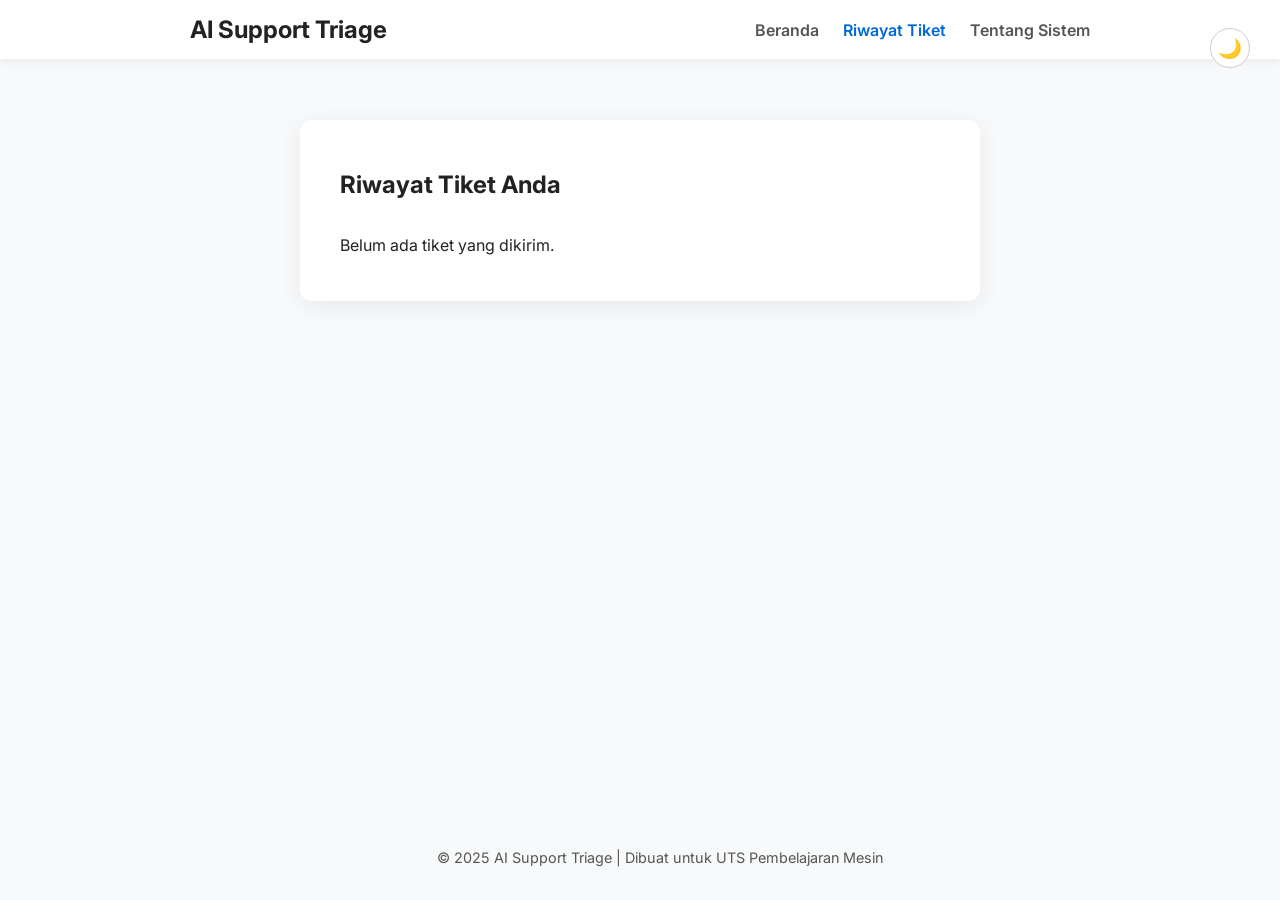
<file: frontend/riwayat.html>
<!DOCTYPE html>
<html lang="id">
<head>
    <meta charset="UTF-8">
    <meta name="viewport" content="width=device-width, initial-scale=1.0">
    <title>Riwayat Tiket - AI Support Triage</title>
    
    <link rel="preconnect" href="https://fonts.googleapis.com">
    <link rel="preconnect" href="https://fonts.gstatic.com" crossorigin>
    <link href="https://fonts.googleapis.com/css2?family=Inter:wght@400;600;700&display=swap" rel="stylesheet">
    
    <link rel="stylesheet" href="style.css">
</head>
<body>

    <button title="Ubah Mode Tampilan" id="dark-mode-toggle" class="dark-mode-toggle">🌙</button>

    <header class="navbar">
        <div class="nav-container">
            <h1>AI Support Triage</h1>
            <nav>
                <a href="index.html">Beranda</a>
                <a href="riwayat.html" class="active">Riwayat Tiket</a>
                <a href="tentang.html">Tentang Sistem</a>
            </nav>
        </div>
    </header>

    <main class="main-content">
        <div class="container">
            <h2>Riwayat Tiket Anda</h2>
            <div id="riwayatList">
                </div>
        </div>
    </main>

    <footer>
        <p>© 2025 AI Support Triage | Dibuat untuk UTS Pembelajaran Mesin</p>
    </footer>

    <script>
        // 1. Logika Render Riwayat
        const list = document.getElementById('riwayatList');
        // Ambil data dari localStorage, jika tidak ada, gunakan array kosong
        const data = JSON.parse(localStorage.getItem('riwayatTiket')) || [];

        if (data.length === 0) {
            list.innerHTML = '<p>Belum ada tiket yang dikirim.</p>';
        } else {
            // Balik array agar yang terbaru di atas, lalu buat HTML
            list.innerHTML = data.reverse().map(t => `
                <div class="ticket-card">
                    <p><strong>Nama:</strong> ${t.nama}</p>
                    <p><strong>Email:</strong> ${t.email}</p>
                    <p><strong>Deskripsi:</strong> ${t.deskripsi}</p>
                    <p><em>Dikirim: ${t.tanggal}</em></p>
                </div>
            `).join('');
        }

        //  2. Logika Dark Mode (Wajib ada di tiap halaman)
        const darkModeToggle = document.getElementById('dark-mode-toggle');
        const bodyEl = document.body;

        // Cek preferensi tersimpan
        if (localStorage.getItem('theme') === 'dark') {
            bodyEl.classList.add('dark-mode');
            darkModeToggle.textContent = '☀️';
        } else {
            bodyEl.classList.remove('dark-mode');
            darkModeToggle.textContent = '🌙';
        }

        // Atur event klik
        darkModeToggle.addEventListener('click', () => {
            bodyEl.classList.toggle('dark-mode');
            if (bodyEl.classList.contains('dark-mode')) {
                localStorage.setItem('theme', 'dark');
                darkModeToggle.textContent = '☀️';
            } else {
                localStorage.setItem('theme', 'light');
                darkModeToggle.textContent = '🌙';
            }
        });
    </script>
</body>
</html>
</file>
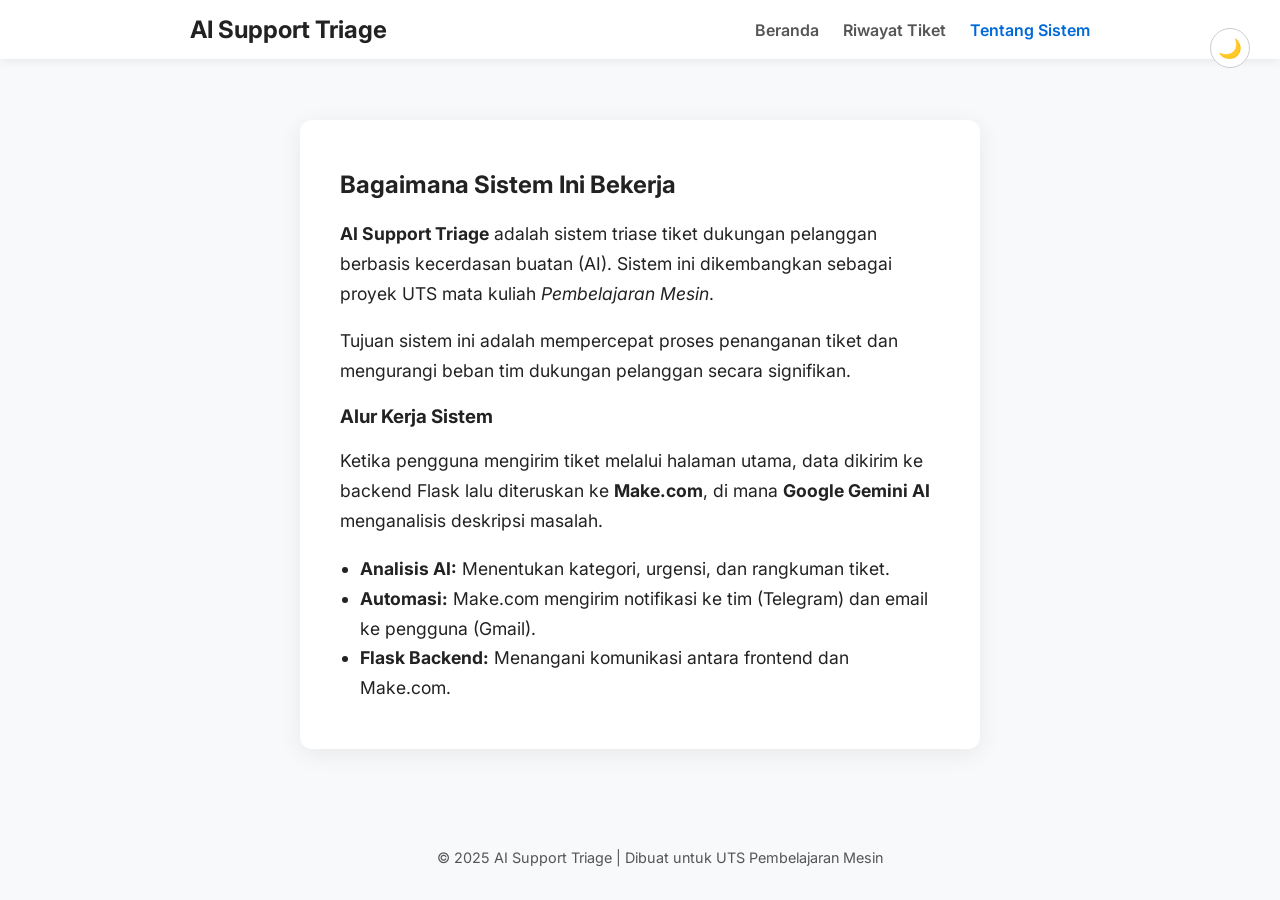
<file: frontend/tentang.html>
<!DOCTYPE html>
<html lang="id">
<head>
    <meta charset="UTF-8">
    <meta name="viewport" content="width=device-width, initial-scale=1.0">
    <title>Tentang Sistem - AI Support Triage</title>
    
    <link rel="preconnect" href="https://fonts.googleapis.com">
    <link rel="preconnect" href="https://fonts.gstatic.com" crossorigin>
    <link href="https://fonts.googleapis.com/css2?family=Inter:wght@400;600;700&display=swap" rel="stylesheet">
    
    <link rel="stylesheet" href="style.css">
    
    <style>
        .container p, .container li {
            font-size: 1.1em;
            line-height: 1.7;
        }
        .container ul {
            padding-left: 20px;
        }
    </style>
</head>
<body>

    <button title="Ubah Mode Tampilan" id="dark-mode-toggle" class="dark-mode-toggle">🌙</button>

    <header class="navbar">
        <div class="nav-container">
            <h1>AI Support Triage</h1>
            <nav>
                <a href="index.html">Beranda</a>
                <a href="riwayat.html">Riwayat Tiket</a>
                <a href="tentang.html" class="active">Tentang Sistem</a>
            </nav>
        </div>
    </header>

    <main class="main-content">
        <div class="container">
            <h2>Bagaimana Sistem Ini Bekerja</h2>
            <p>
                <strong>AI Support Triage</strong> adalah sistem triase tiket dukungan pelanggan
                berbasis kecerdasan buatan (AI). Sistem ini dikembangkan sebagai proyek UTS
                mata kuliah <em>Pembelajaran Mesin</em>.
            </p>
            <p>
                Tujuan sistem ini adalah mempercepat proses penanganan tiket dan mengurangi
                beban tim dukungan pelanggan secara signifikan.
            </p>
            <h3>Alur Kerja Sistem</h3>
            <p>
                Ketika pengguna mengirim tiket melalui halaman utama, data dikirim ke backend
                Flask lalu diteruskan ke <strong>Make.com</strong>, di mana <strong>Google Gemini AI</strong>
                menganalisis deskripsi masalah.
            </p>
            <ul>
                <li><strong>Analisis AI:</strong> Menentukan kategori, urgensi, dan rangkuman tiket.</li>
                <li><strong>Automasi:</strong> Make.com mengirim notifikasi ke tim (Telegram) dan email ke pengguna (Gmail).</li>
                <li><strong>Flask Backend:</strong> Menangani komunikasi antara frontend dan Make.com.</li>
            </ul>
        </div>
    </main>

    <footer>
        <p>© 2025 AI Support Triage | Dibuat untuk UTS Pembelajaran Mesin</p>
    </footer>

    <script>
        // --- Logika Dark Mode (Wajib ada di tiap halaman) ---
        const darkModeToggle = document.getElementById('dark-mode-toggle');
        const bodyEl = document.body;

        // Cek preferensi tersimpan
        if (localStorage.getItem('theme') === 'dark') {
            bodyEl.classList.add('dark-mode');
            darkModeToggle.textContent = '☀️';
        } else {
            bodyEl.classList.remove('dark-mode');
            darkModeToggle.textContent = '🌙';
        }

        // Atur event klik
        darkModeToggle.addEventListener('click', () => {
            bodyEl.classList.toggle('dark-mode');
            if (bodyEl.classList.contains('dark-mode')) {
                localStorage.setItem('theme', 'dark');
                darkModeToggle.textContent = '☀️';
            } else {
                localStorage.setItem('theme', 'light');
                darkModeToggle.textContent = '🌙';
            }
        });
    </script>
</body>
</html>
</file>
<file: frontend/style.css>
/* nama file: frontend/style.css */

/* --- 1. Pengaturan Variabel Warna (Root) --- */
:root {
    /* Palet Warna Light Mode */
    --bg-color: #f7f9fb;
    --card-color: #ffffff;
    --text-color: #222;
    --label-color: #555;
    --border-color: #ccc;
    --border-focus: #0069d9;
    --btn-primary-bg: #0069d9;
    --btn-primary-hover: #0056b3;
    --form-bg-focus: #fff;
    --form-bg: #fafafa;
    --shadow-color: rgba(0,0,0,0.07);
    --shadow-focus: rgba(0,105,217,0.15);
    --success-bg: #e6ffed;
    --success-text: #0c7a0c;
}

/* Palet Warna Dark Mode */
body.dark-mode {
    --bg-color: #121212;
    --card-color: #1e1e1e;
    --text-color: #f1f1f1;
    --label-color: #aaa;
    --border-color: #444;
    --border-focus: #007bff;
    --btn-primary-bg: #007bff;
    --btn-primary-hover: #0069d9;
    --form-bg-focus: #121212;
    --form-bg: #2b2b2b;
    --shadow-color: rgba(0,0,0,0.3);
    --shadow-focus: rgba(0,123,255,0.2);
    --success-bg: #0c7a0c;
    --success-text: #e6ffed;
}

/* --- 2. Gaya Dasar & Font --- */
body {
    font-family: 'Inter', -apple-system, sans-serif;
    margin: 0;
    padding-top: 100px; /* Ruang untuk navbar */
    padding-bottom: 80px; /* Ruang untuk footer */
    background-color: var(--bg-color);
    color: var(--text-color);
    transition: background-color 0.3s ease, color 0.3s ease;
}

/* --- 3. Navbar & Footer --- */
.navbar {
    width: 100%;
    background-color: var(--card-color);
    box-shadow: 0 2px 10px var(--shadow-color);
    padding: 15px 0;
    position: fixed;
    top: 0;
    left: 0;
    z-index: 100;
    transition: background-color 0.3s ease;
}
.nav-container {
    max-width: 900px;
    margin: 0 auto;
    display: flex;
    justify-content: space-between;
    align-items: center;
    padding: 0 20px;
}
.navbar h1 {
    margin: 0;
    font-size: 1.5em;
    color: var(--text-color);
    transition: color 0.3s ease;
}
.navbar nav a {
    margin-left: 20px;
    text-decoration: none;
    font-weight: 600;
    color: var(--label-color);
    transition: color 0.2s ease;
}
.navbar nav a:hover, .navbar nav a.active {
    color: var(--border-focus);
}
footer {
    width: 100%;
    text-align: center;
    padding: 20px;
    background-color: var(--bg-color);
    color: var(--label-color);
    font-size: 0.9em;
    position: fixed;
    bottom: 0;
    left: 0;
    transition: background-color 0.3s ease, color 0.3s ease;
}

/* --- 4. Konten Utama & Formulir --- */
.main-content {
    display: flex;
    justify-content: center;
    align-items: center;
    width: 100%;
}
.container {
    max-width: 600px;
    width: 100%;
    margin: 20px;
    background: var(--card-color);
    padding: 30px 40px;
    border-radius: 12px;
    box-shadow: 0 5px 25px var(--shadow-color);
    transition: background-color 0.3s ease, box-shadow 0.3s ease;
    /* Animasi Fade-in */
    animation: fadeIn 0.6s ease;
}
@keyframes fadeIn { 
    from { opacity: 0; transform: translateY(10px); } 
    to { opacity: 1; transform: translateY(0); } 
}

.form-group { margin-bottom: 20px; }
.form-group label {
    display: block;
    margin-bottom: 8px;
    font-weight: 600;
    color: var(--label-color);
    transition: color 0.3s ease;
}
.form-group input[type="text"],
.form-group input[type="email"],
.form-group textarea {
    width: 95%;
    padding: 14px 18px;
    font-size: 1em;
    border: 1px solid var(--border-color);
    background-color: var(--form-bg);
    color: var(--text-color);
    border-radius: 8px;
    font-family: 'Inter', sans-serif;
    transition: all 0.3s ease;
}
.form-group textarea { height: 140px; resize: vertical; }
.form-group input:focus, .form-group textarea:focus {
    border-color: var(--border-focus);
    background-color: var(--form-bg-focus);
    box-shadow: 0 0 8px var(--shadow-focus);
    outline: none;
}

/* --- 5. Tombol & Animasi --- */
.submit-btn {
    display: block;
    width: 100%;
    padding: 15px;
    font-size: 1.1em;
    font-weight: 600;
    background-color: var(--btn-primary-bg);
    color: white;
    border: none;
    border-radius: 8px;
    cursor: pointer;
    transition: all 0.2s ease;
}
.submit-btn:hover {
    background-color: var(--btn-primary-hover);
    transform: translateY(-2px);
    box-shadow: 0 4px 15px rgba(0,105,217,0.3);
}
.submit-btn:active {
    transform: translateY(1px) scale(0.98);
}

/* --- 6. Loading Spinner --- */
#spinner-overlay {
    position: fixed;
    top: 0;
    left: 0;
    width: 100%;
    height: 100%;
    background: rgba(255, 255, 255, 0.7);
    backdrop-filter: blur(5px);
    display: flex;
    flex-direction: column;
    justify-content: center;
    align-items: center;
    z-index: 1000;
    display: none;
}
body.dark-mode #spinner-overlay {
    background: rgba(18, 18, 18, 0.7);
}
.spinner {
    border: 8px solid #f3f3f3;
    border-top: 8px solid var(--btn-primary-bg);
    border-radius: 50%;
    width: 60px;
    height: 60px;
    animation: spin 1s linear infinite;
}
#spinner-overlay p {
    margin-top: 20px;
    font-size: 1.2em;
    font-weight: 600;
    color: var(--text-color);
}
@keyframes spin {
    0% { transform: rotate(0deg); }
    100% { transform: rotate(360deg); }
}

/* --- 7. Dark Mode Toggle --- */
.dark-mode-toggle {
    position: fixed;
    top: 28px;
    right: 30px;
    background: var(--card-color);
    border: 1px solid var(--border-color);
    color: var(--text-color);
    width: 40px;
    height: 40px;
    border-radius: 50%;
    font-size: 1.2em;
    cursor: pointer;
    z-index: 101;
    transition: all 0.3s ease;
}
.dark-mode-toggle:hover {
    transform: scale(1.1);
    box-shadow: 0 0 10px var(--shadow-focus);
}

/* --- 8. SweetAlert (override warna) --- */
.swal2-popup {
    background: var(--card-color) !important;
}
.swal2-title, .swal2-html-container {
    color: var(--text-color) !important;
}
.swal2-timer-progress-bar {
    background: var(--btn-primary-bg) !important;
}

/* --- 9. STYLE BARU: Riwayat Tiket --- */
#riwayatList {
    max-height: 60vh;
    overflow-y: auto;
}
.ticket-card {
  background: var(--form-bg);
  padding: 15px 20px;
  border: 1px solid var(--border-color);
  border-radius: 8px;
  margin-bottom: 15px;
  transition: transform 0.2s ease, box-shadow 0.2s ease;
}
.ticket-card:hover {
  transform: scale(1.01);
  box-shadow: 0 4px 15px var(--shadow-color);
}
.ticket-card p { margin: 8px 0; }
.ticket-card p strong { color: var(--border-focus); }
.ticket-card em { font-size: 0.9em; color: var(--label-color); }
</file>
